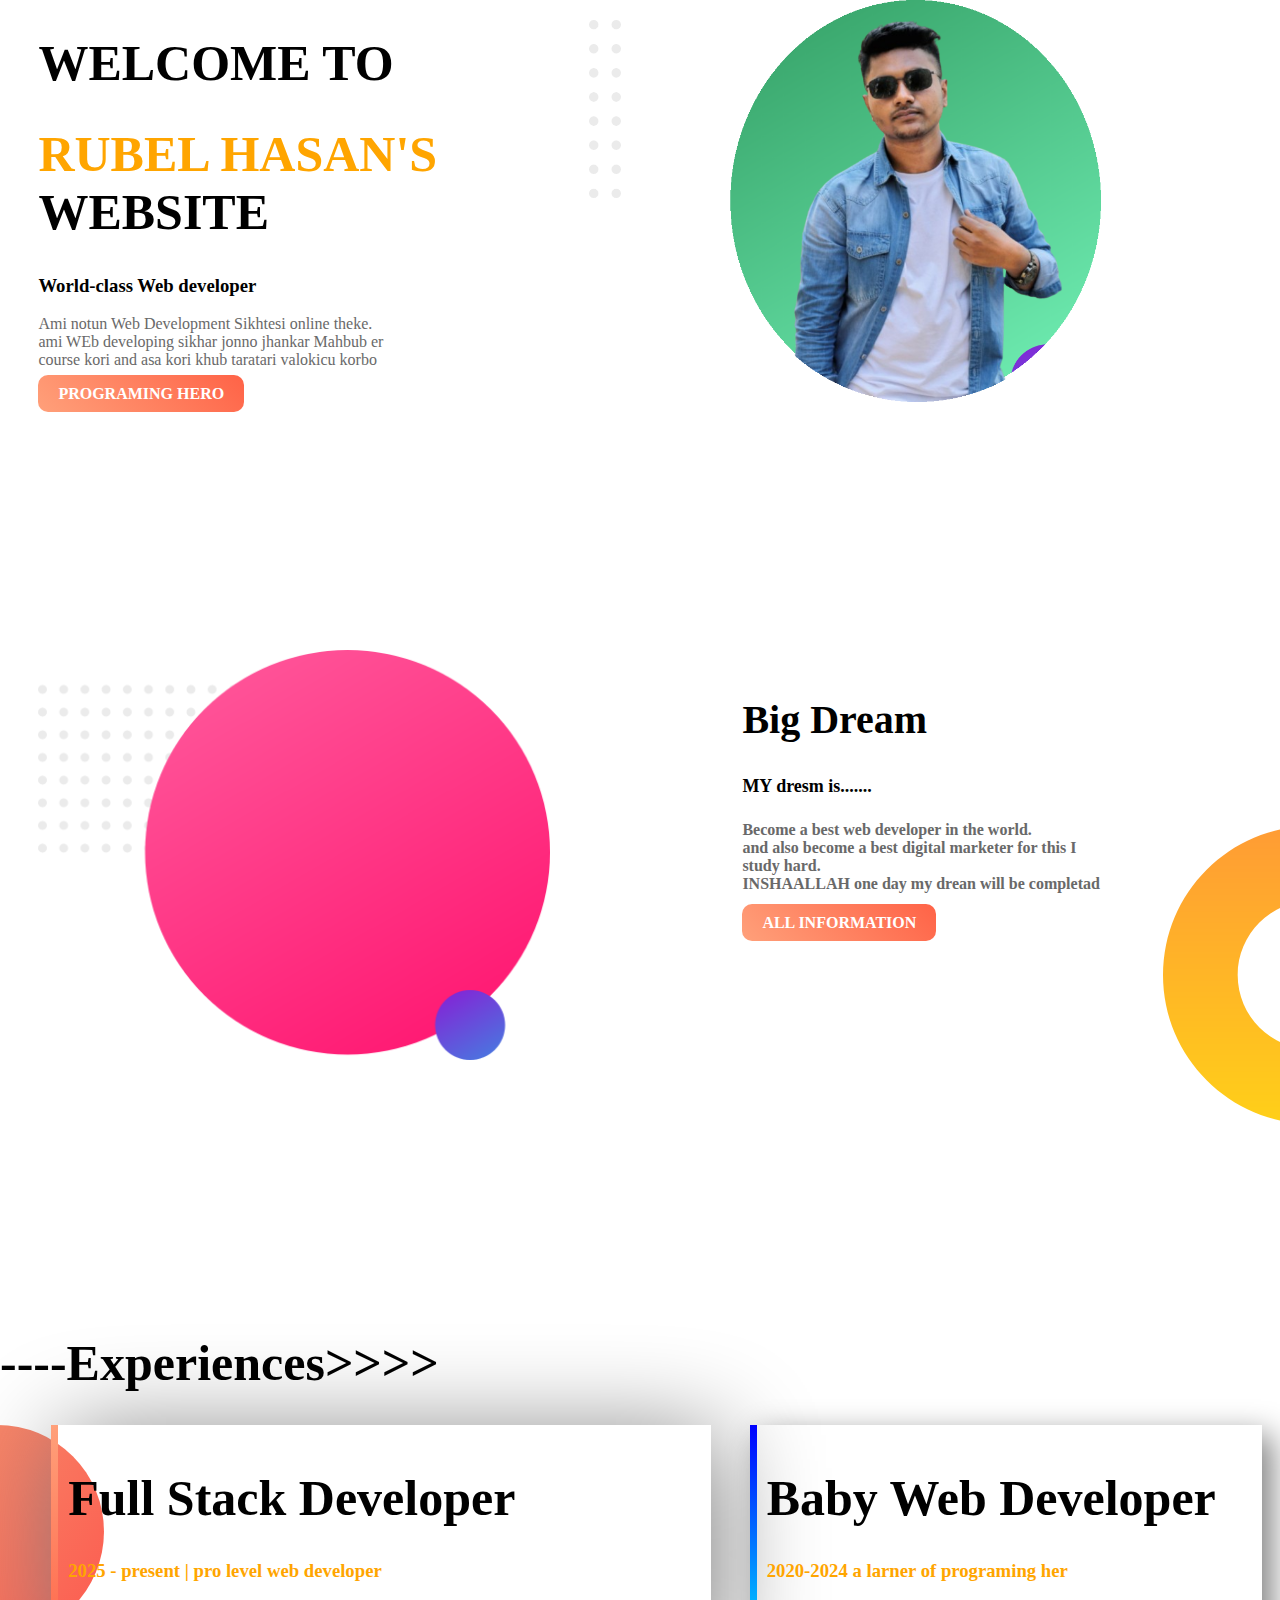
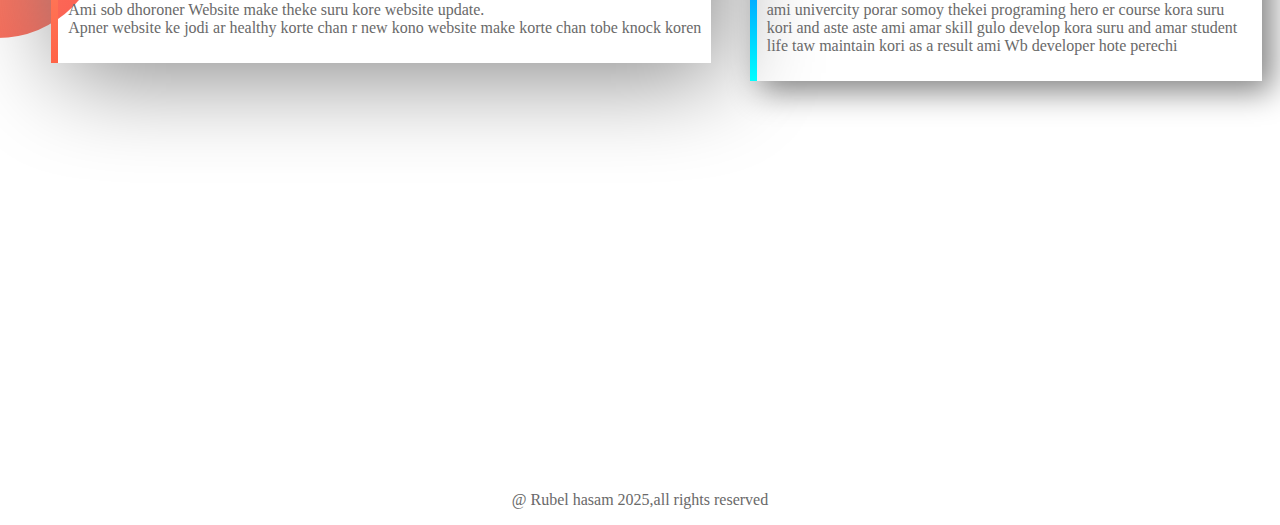
<file: index.html>
<!DOCTYPE html>
<html lang="en">
<head>
    <meta charset="UTF-8">
    <meta name="viewport" content="width=device-width, initial-scale=1.0">
    <title>Rubel Hasan's website</title>
    <link rel="stylesheet" href="style.css">
</head>
<body>
    <section class="top">
        <div class="half-width">
            <h1>WELCOME TO</h1>
            <h1><span class="orange-color">RUBEL HASAN'S</span> WEBSITE</h1>
            <h3>World-class Web developer</h3>
            <p>Ami notun Web Development Sikhtesi online theke.<br>ami WEb developing sikhar jonno jhankar Mahbub er <br>course kori and asa kori khub taratari valokicu korbo</p>
            <a class="link-button" target="_blank" href="https://www.programming-hero.com/">PROGRAMING HERO</a>
        </div>
        <div class="half-width">
            <img src="complete-web-development-bangla-resources/Backgorund/projact1.png">
        </div>
    </section>
    <section class="drem-area">
        <div class="half-width">
            <img src="complete-web-development-bangla-resources/Backgorund/image 9.png">
        </div>
        <div class="half-width">
            <h2>Big Dream</h2>
            <h4 class="big"> MY dresm is.......</h4>
            <h4>Become a best web developer in the world.<br>and also become a best digital marketer for this I study hard.<br> INSHAALLAH one day my drean will be completad</h4>
             <a class="link" target="_blank" href="https://www.w3schools.com/html/html_computercode_elements.asp"> ALL INFORMATION</a>
        </div>
    </section>
    <h1>----Experiences>>>></h1>
    <section class="down">
        <div id="full" class="half-width-down">
            <h1> Full Stack Developer</h1>
            <h3 class="orange-color">2025 - present | pro level web developer</h3>
            <p>Ami sob dhoroner Website make theke suru kore website update.<br>Apner website ke jodi ar healthy korte chan r new kono website make korte chan tobe knock koren</p>
        </div>
        <div class="half-width">
            <div id="big" class="down-down">
            <h1>Baby Web Developer</h1>
            <h3 class="orange-color">2020-2024 a larner of programing her</h3>
            <p>ami univercity porar somoy thekei programing hero er course kora suru kori and aste aste ami amar skill gulo develop kora suru and amar student life taw maintain kori as a result ami Wb developer hote perechi</p>
            </div>
        </div>
    </section>
    <footer>
        <p>@ Rubel hasam 2025,all rights reserved</p>
    </footer>
</body>
</html>
</file>
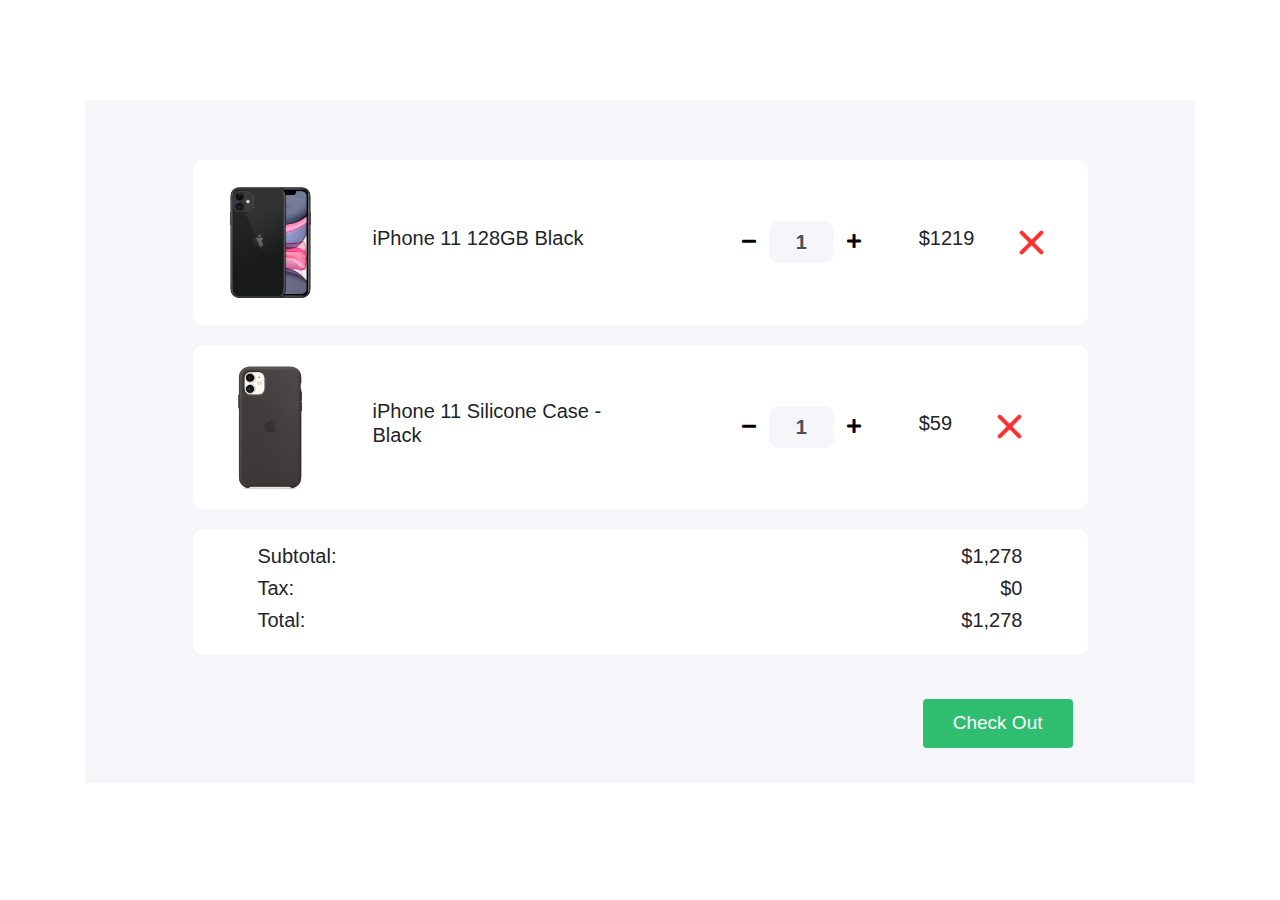
<file: complete-web-development-bangla-resources/shopping-cart/index.html>
<!DOCTYPE html>
<html>

<head>
   <title>Shopping Cart</title>
   <meta charset="utf-8">
   <meta name="viewport" content="width=device-width, initial-scale=1">
   <link rel="stylesheet" href="https://maxcdn.bootstrapcdn.com/bootstrap/4.0.0/css/bootstrap.min.css">
   <link href="https://cdnjs.cloudflare.com/ajax/libs/font-awesome/5.11.2/css/all.css" rel="stylesheet" />
   <link href="style.css" rel="stylesheet">
</head>

<body>

   <section>
      <div class="container">
         <div class="cart">
            <div class="col-md-12 col-lg-10 mx-auto">
               <div class="cart-item">
                  <div class="row">
                     <div class="col-md-7 center-item">
                        <img src="images/product-1.png" alt="">
                        <h5>iPhone 11 128GB Black</h5>
                     </div>

                     <div class="col-md-5 center-item">
                        <div class="input-group number-spinner">
                           <button class="btn btn-default"><i class="fas fa-minus"></i></button>
                           <input type="text" class="form-control text-center" value="1">
                           <button class="btn btn-default"><i class="fas fa-plus"></i></button>
                        </div>
                        <h5>$1219</h5>
                        <img src="images/remove.png" alt="" class="remove-item">
                     </div>
                  </div>
               </div>

               <div class="cart-item">
                  <div class="row">
                     <div class="col-md-7 center-item mx-auto">
                        <img src="images/product-2.png" alt="">
                        <h5>iPhone 11 Silicone Case - Black</h5>
                     </div>
                     <div class="col-md-5 center-item">
                        <div class="input-group number-spinner">
                           <button class="btn btn-default"><i class="fas fa-minus"></i></button>
                           <input type="text" class="form-control text-center" value="1">
                           <button class="btn btn-default"><i class="fas fa-plus"></i></button>

                        </div>
                        <h5>$59</h5>
                        <img src="images/remove.png" alt="" class="remove-item">
                     </div>
                  </div>
               </div>

               <div class="cart-item">
                  <div class="row">

                     <div class="col-md-8">
                        <h5>Subtotal: </h5>
                        <h5>Tax:</h5>
                        <h5>Total:</h5>
                     </div>

                     <div class="col-md-4 status">
                        <h5>$1,278</h5>
                        <h5>$0</h5>
                        <h5>$1,278</h5>
                     </div>
                  </div>
               </div>
               <div class="col-md-12 pt-4 pb-4">
                  <button type="button" class="btn btn-success check-out">Check Out</button>
               </div>
            </div>
         </div>
      </div>
   </section>
</body>

</html>
</file>
<file: style.css>
body{
    margin: 0%;
}
h1{
    font-size: 50px;
}
.orange-color{
    color: orange;
}
.half-width{
    width: 40%;
    float: left;
    margin-left: 3%;
}
.half-width img{
    width: 100%;
}
.top-banner{
    background-image: url(complete-web-development-bangla-resources/developer-portfolio/top-banner.png);
background-repeat: no-repeat;
}

section{
    height: 500px;
    padding-bottom: 150px;
}
.link-button{
    text-decoration: none;
    background-image: linear-gradient(45deg,lightsalmon,tomato);
    padding: 10px 20px;
    border-radius: 10px;
    color: white;
    font-weight: 700;
}
.link-button:hover{
    color: black;
}
h2{
    font-size: 40px;
    margin-top: 9%;
    margin-left: 30%;
}
h4{
    margin-left: 30%;
    color: dimgray;

}
p{
    color: dimgrey;
}
.big{
    color: black;
    font-size: large;

}
.link{ text-decoration: none;
    background-image: linear-gradient(45deg,lightsalmon,tomato);
    padding: 10px 20px;
    border-radius: 10px;
    color: white;
    font-weight: 700;
    margin-left: 30%;}
    .link:hover{
        color: black;
    }
    .drem-area{
        background-image: url(complete-web-development-bangla-resources/developer-portfolio/dream-bg.png);
        background-repeat: no-repeat;
        background-position: right;
    }
    .half-width-down{
        font-size: 1000;
        margin-left: 4%;
        float: left;
        padding: 10px;
        box-shadow: 10px 10px 100px grey;
    }
    .down-down{
        padding: 10px;
        box-shadow: 10px 10px 30px gray;
    }
    .down{
        background-image: url(complete-web-development-bangla-resources/developer-portfolio/exp-bg.png);
        background-repeat: no-repeat;
    }
    #full{
        border-left: 7px solid;
        border-image: linear-gradient(lightsalmon,tomato);
        border-image-slice: 1;
    }
    #big{
         border-left: 7px solid;
        border-image: linear-gradient(blue,cyan);
        border-image-slice: 1;
    }
    footer{
        text-align: center;

    }
</file>
<file: complete-web-development-bangla-resources/shopping-cart/style.css>
body{
	background: #fff;
}
.cart{
	margin: 100px 0;
	background-color: #F6F5FA;;
	padding: 60px 0;
}
.total-price{
	padding-bottom: 15px;
}
.cart-item{
	background-color: #fff;
	border-radius: 10px;
	padding: 15px 20px;
	margin-bottom: 20px;
}
.center-item{
    display: flex;
    align-items: center;
    justify-content: flex-start;
}
.cart-item img{
	width: 115px;
}
.cart-item h5{
    padding: 0 45px;
}
.cart-item .remove-item{
	width: 25px!important;
}
.btn-default{
	background-color: #fff;
}
.cart-item .form-control{
	background-color: #F6F5FA;
	border: none;
    width: 65px;
    border-radius: 10px!important;
    font-weight: 700;
    font-size: 20px;
}
.input-group{
	width: unset;
}
.status{
	text-align: right;
}
.check-out{
    float: right;
    padding: 10px 30px;
	font-size: 19px;
	background-color: #2FBE70;
	border: none;
}
</file>
